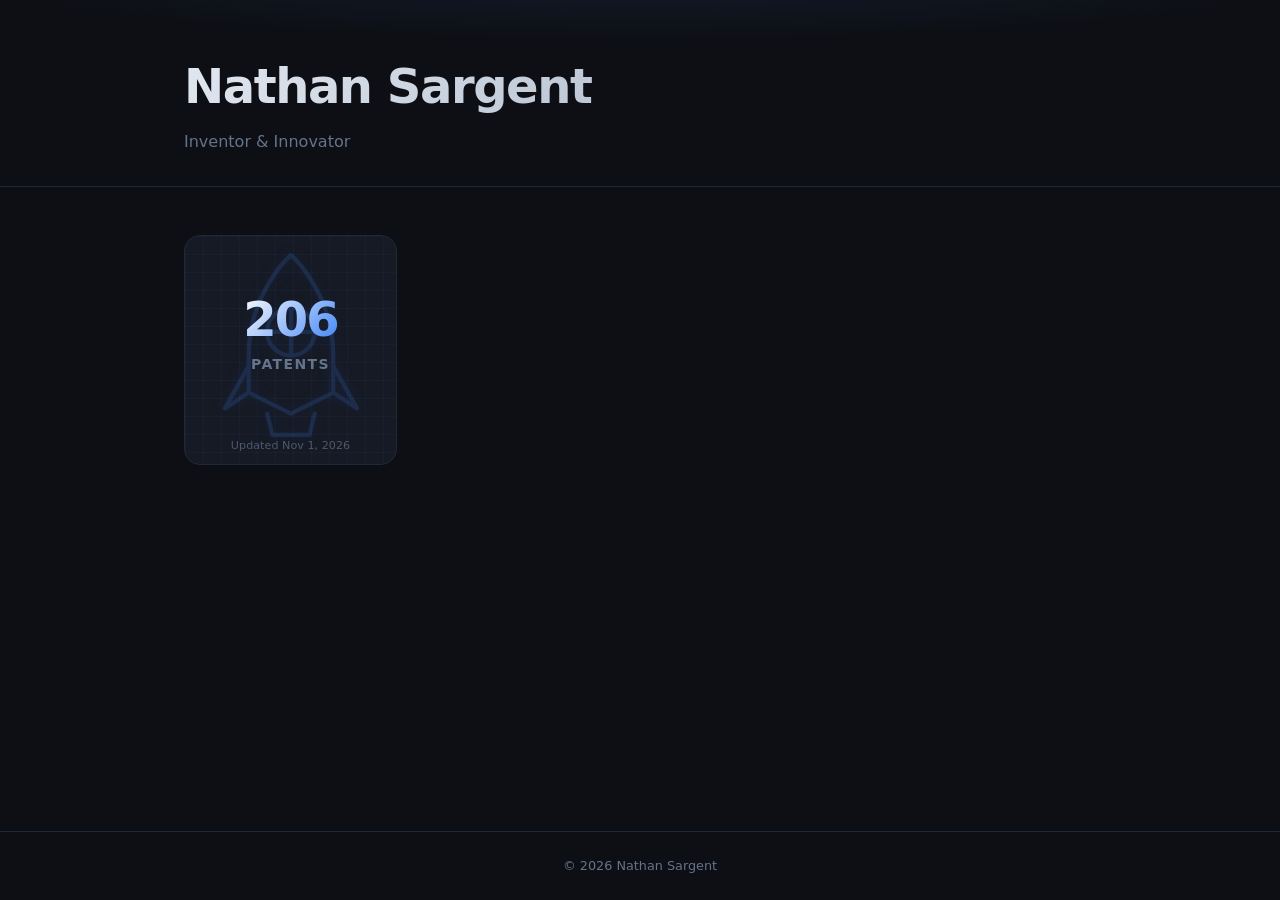
<file: index.html>
<!DOCTYPE html>
<html lang="en">
<head>
  <meta charset="UTF-8" />
  <meta name="viewport" content="width=device-width, initial-scale=1.0" />
  <title>My Site</title>
  <link rel="stylesheet" href="css/style.css" />
</head>
<body>

  <header class="site-header">
    <div class="container">
      <h1 class="site-title" id="siteName"></h1>
      <p class="site-subtitle">Inventor &amp; Innovator</p>
    </div>
  </header>

  <main class="container">

    <!-- Widget grid — add more widgets here later -->
    <section class="widget-grid">

      <a href="patents.html" class="widget patent-widget" id="patentWidget" aria-label="View my patents">
        <div class="widget-icon">
          <!-- Rocket sketches itself stroke-by-stroke on load, then engine pulses -->
          <svg class="widget-rocket" viewBox="0 0 56 82" fill="none" xmlns="http://www.w3.org/2000/svg" aria-hidden="true">
            <!-- Body -->
            <path class="rk rk-body"   d="M28 5 C28 5 44 19 44 43 L44 57 L28 65 L12 57 L12 43 C12 19 28 5 28 5 Z"/>
            <!-- Left fin -->
            <path class="rk rk-fin-l"  d="M12 47 L3 63 L12 57"/>
            <!-- Right fin -->
            <path class="rk rk-fin-r"  d="M44 47 L53 63 L44 57"/>
            <!-- Porthole ring -->
            <circle class="rk rk-port" cx="28" cy="34" r="9"/>
            <!-- Crosshair H -->
            <line  class="rk rk-ch"    x1="19" y1="34" x2="37" y2="34"/>
            <!-- Crosshair V -->
            <line  class="rk rk-cv"    x1="28" y1="25" x2="28" y2="43"/>
            <!-- Nozzle -->
            <path class="rk rk-nozzle" d="M19 65 L21 73 L35 73 L37 65"/>
            <!-- Engine glow (filled, pulsing) -->
            <ellipse class="rk-glow"   cx="28" cy="74" rx="6" ry="3.5"/>
          </svg>
        </div>
        <div class="widget-count" id="patentCount">—</div>
        <div class="widget-label">Patents</div>
        <div class="widget-sub" id="patentLastUpdated"></div>
        <div class="widget-cta">View all &rarr;</div>
      </a>

      <!-- Future widgets go here -->

    </section>

  </main>

  <footer class="site-footer">
    <div class="container">
      <p>&copy; <span id="footerYear"></span> <span id="footerName"></span></p>
    </div>
  </footer>

  <script src="js/main.js"></script>
</body>
</html>
</file>
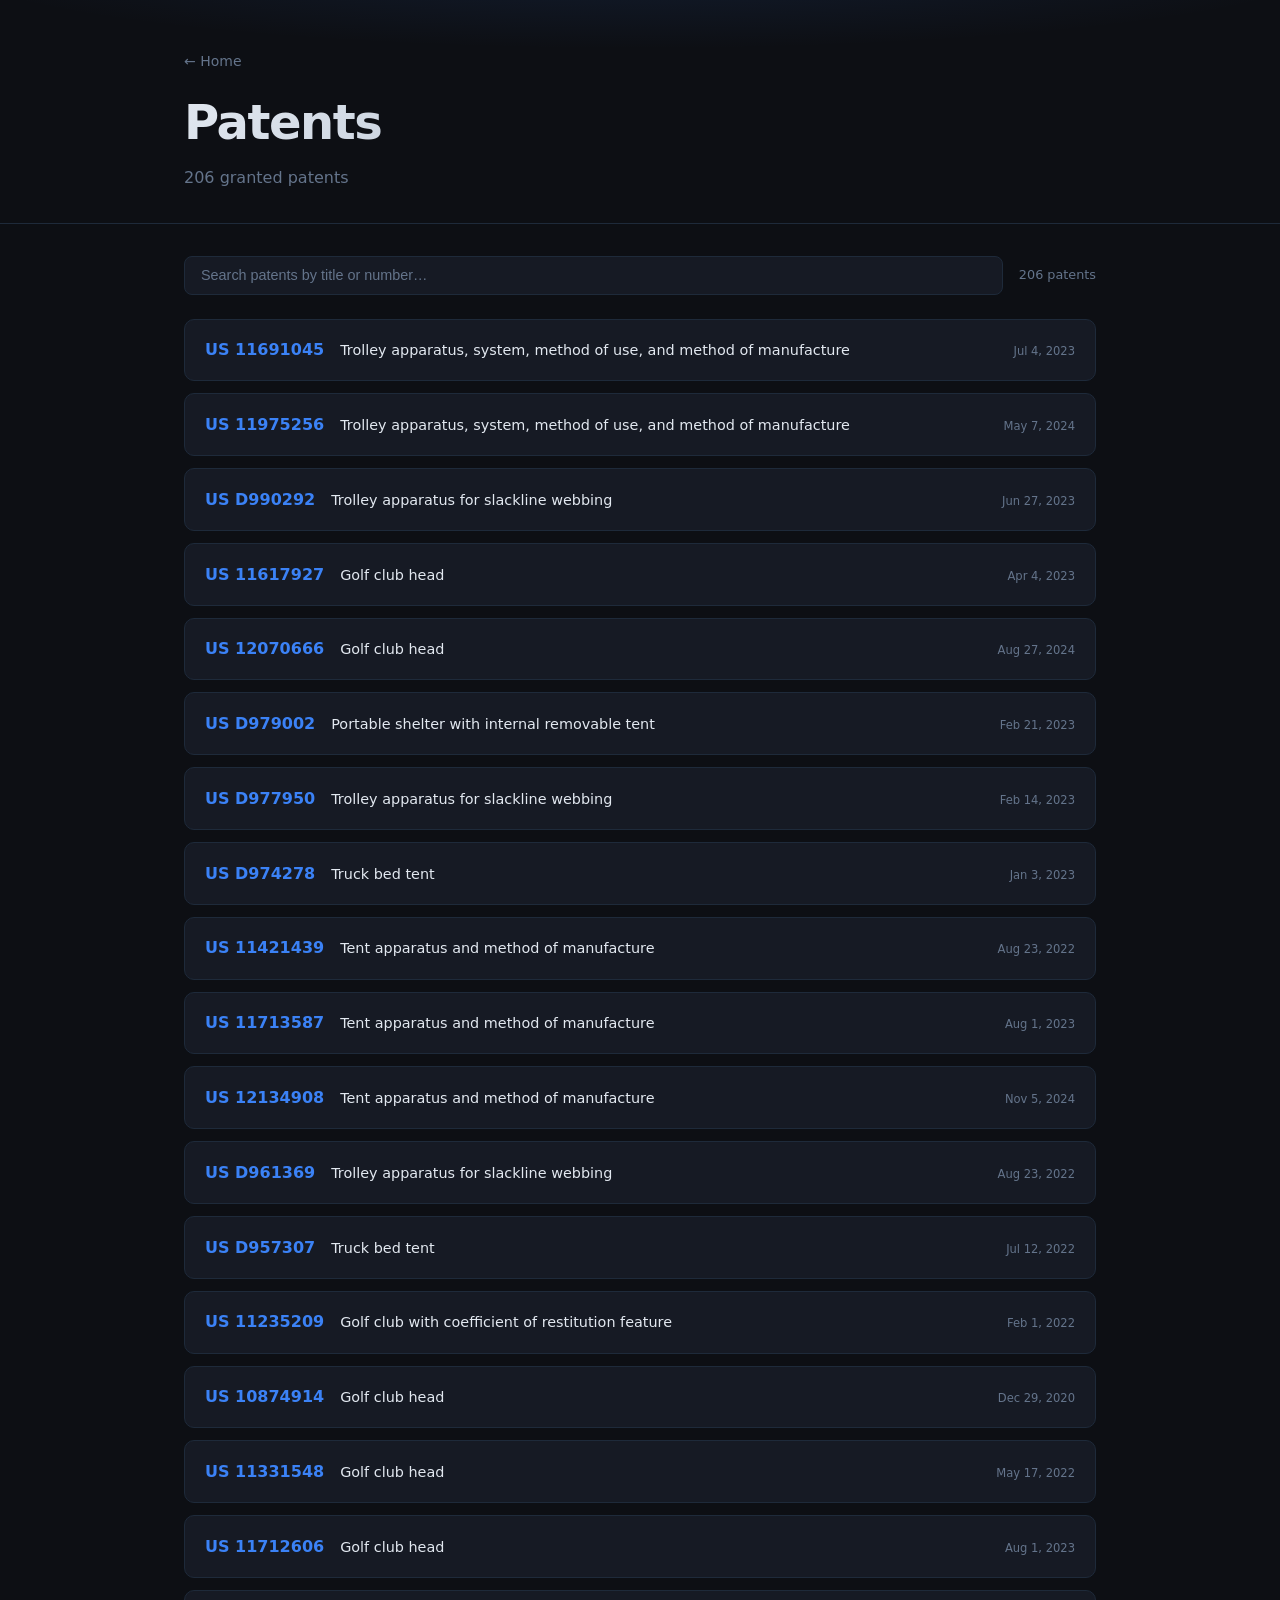
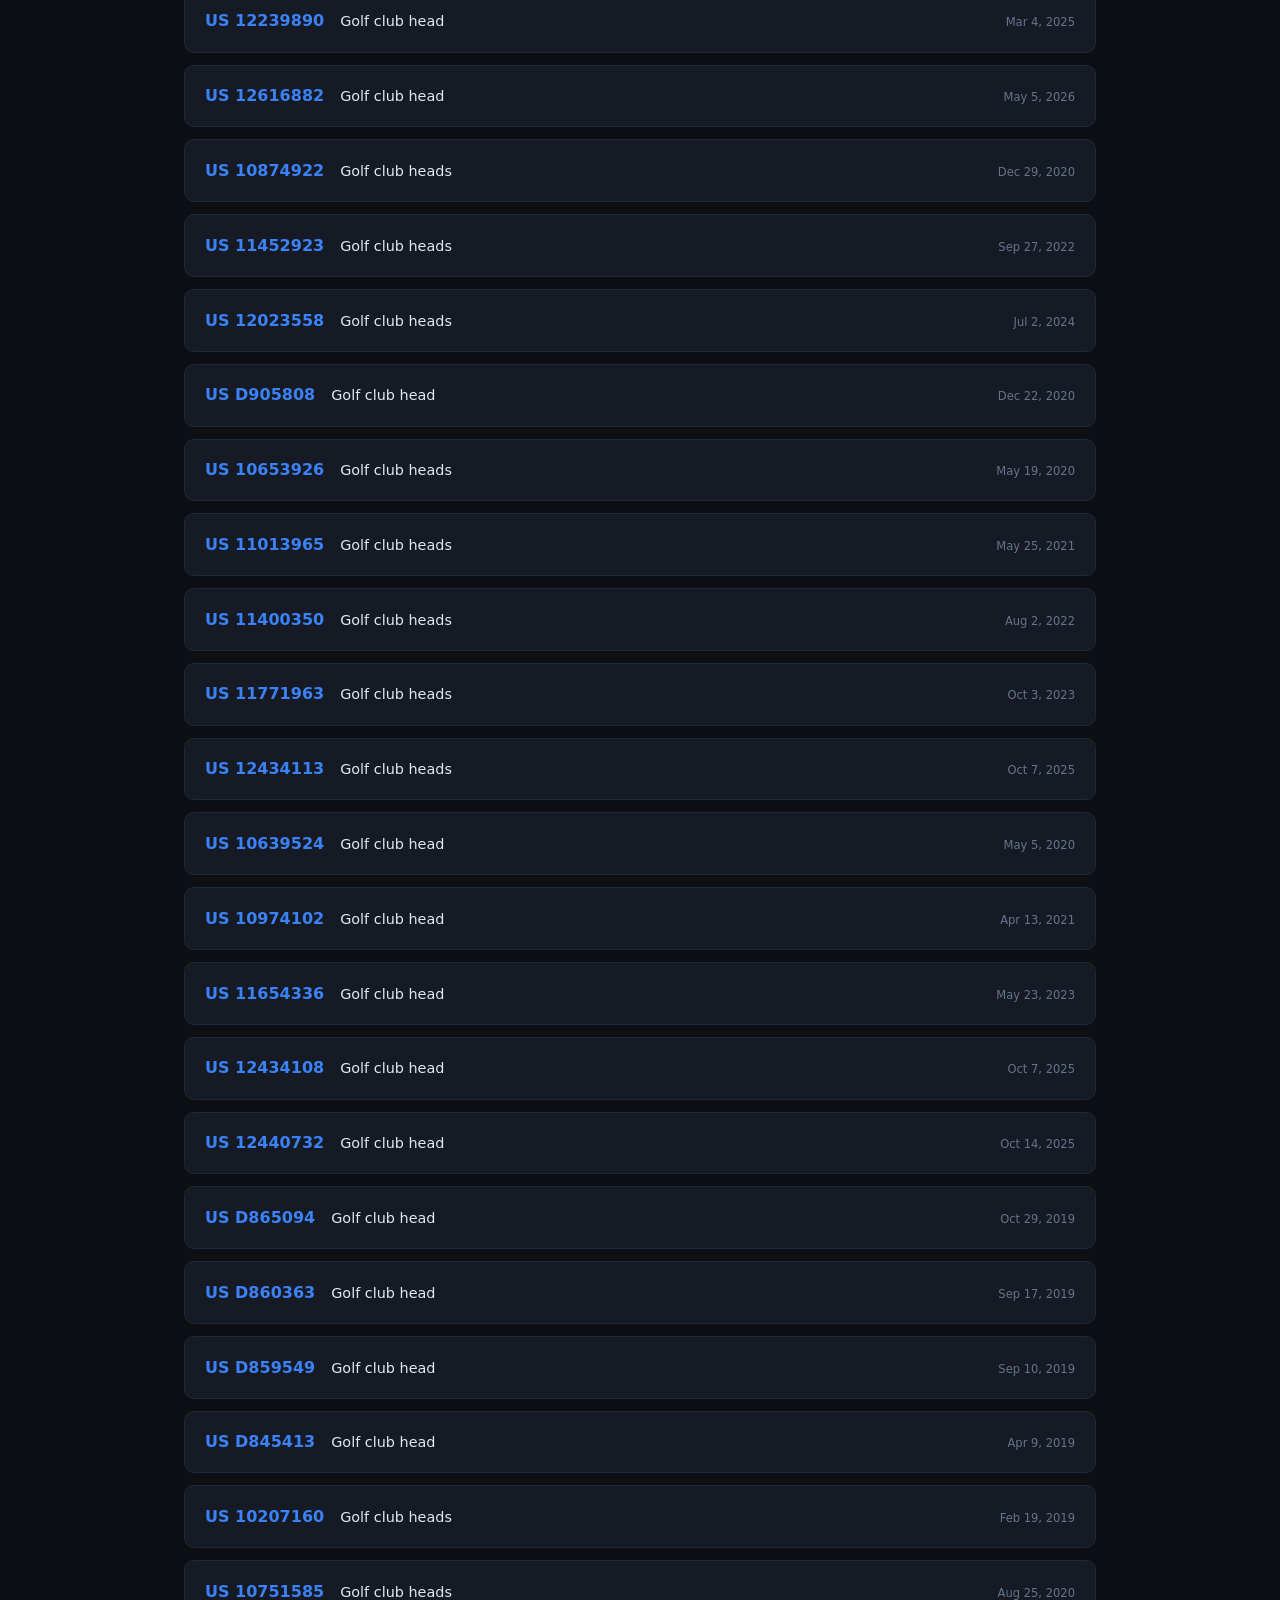
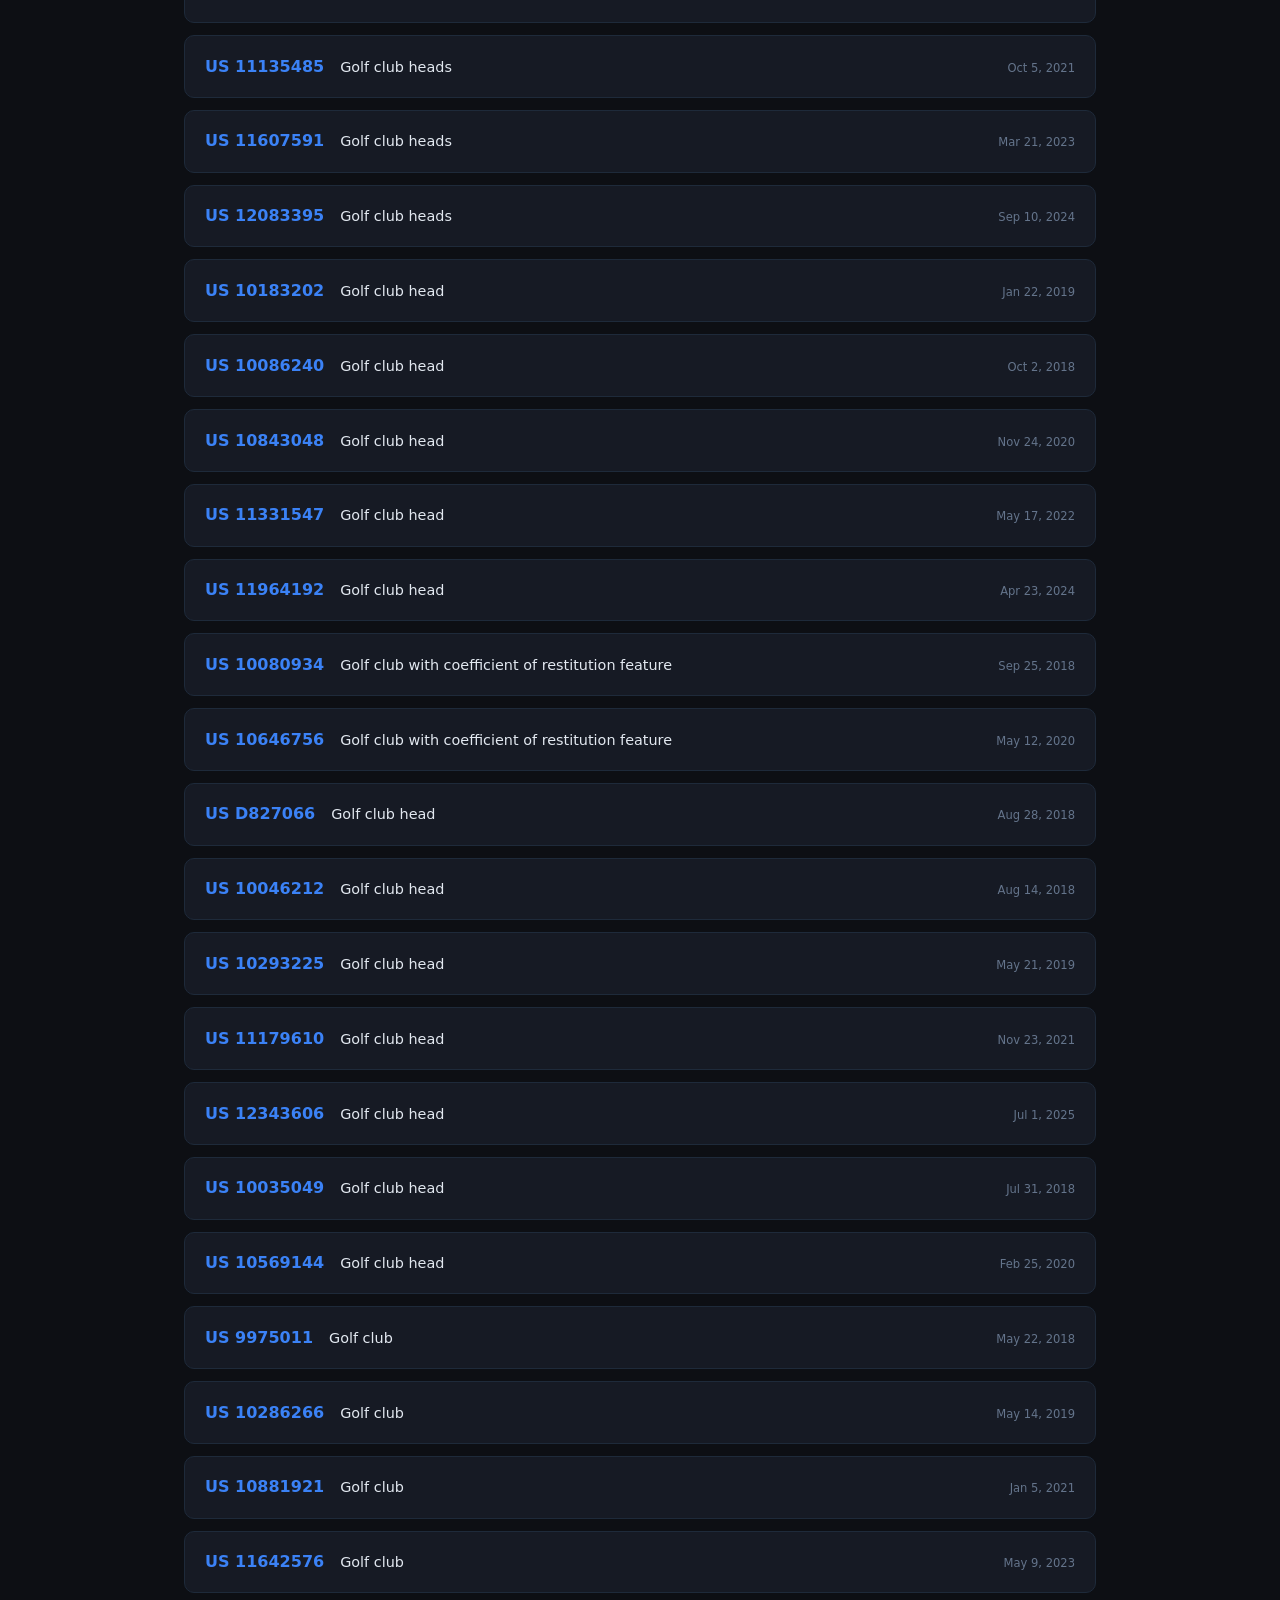
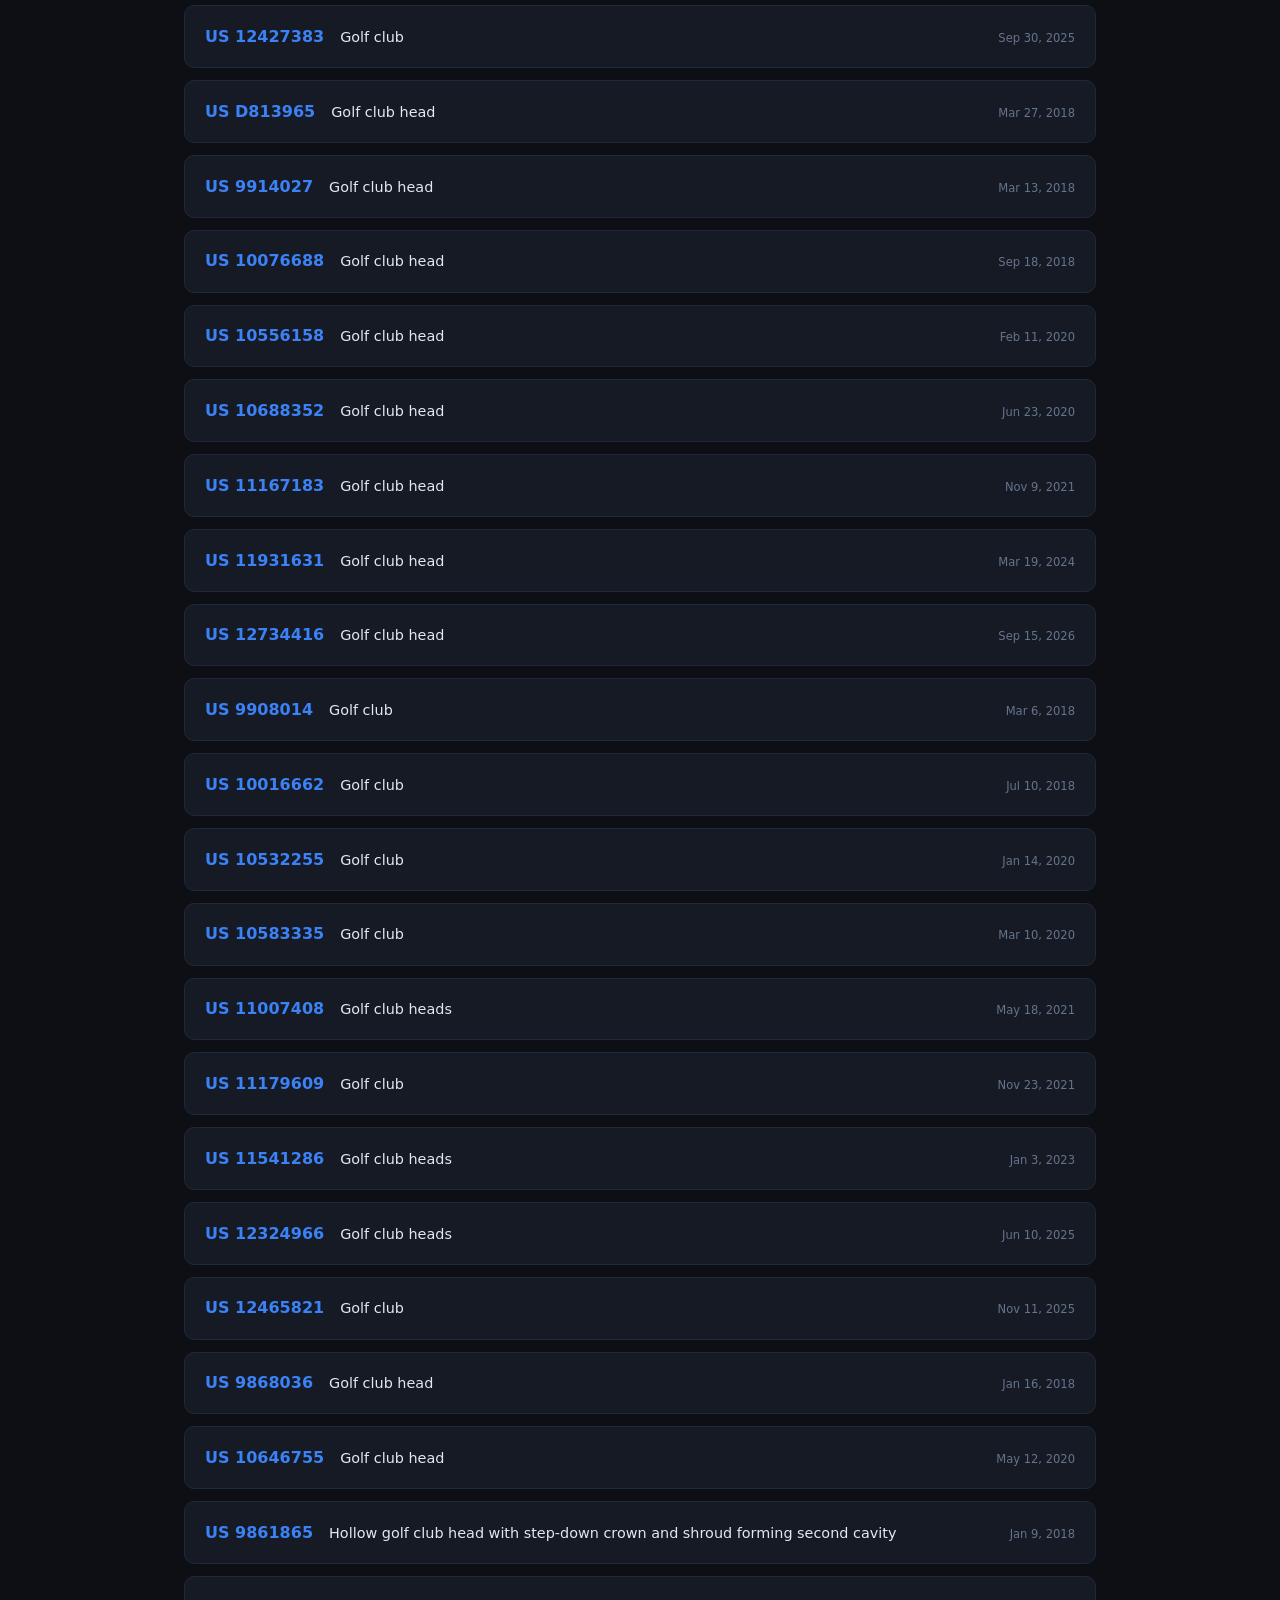
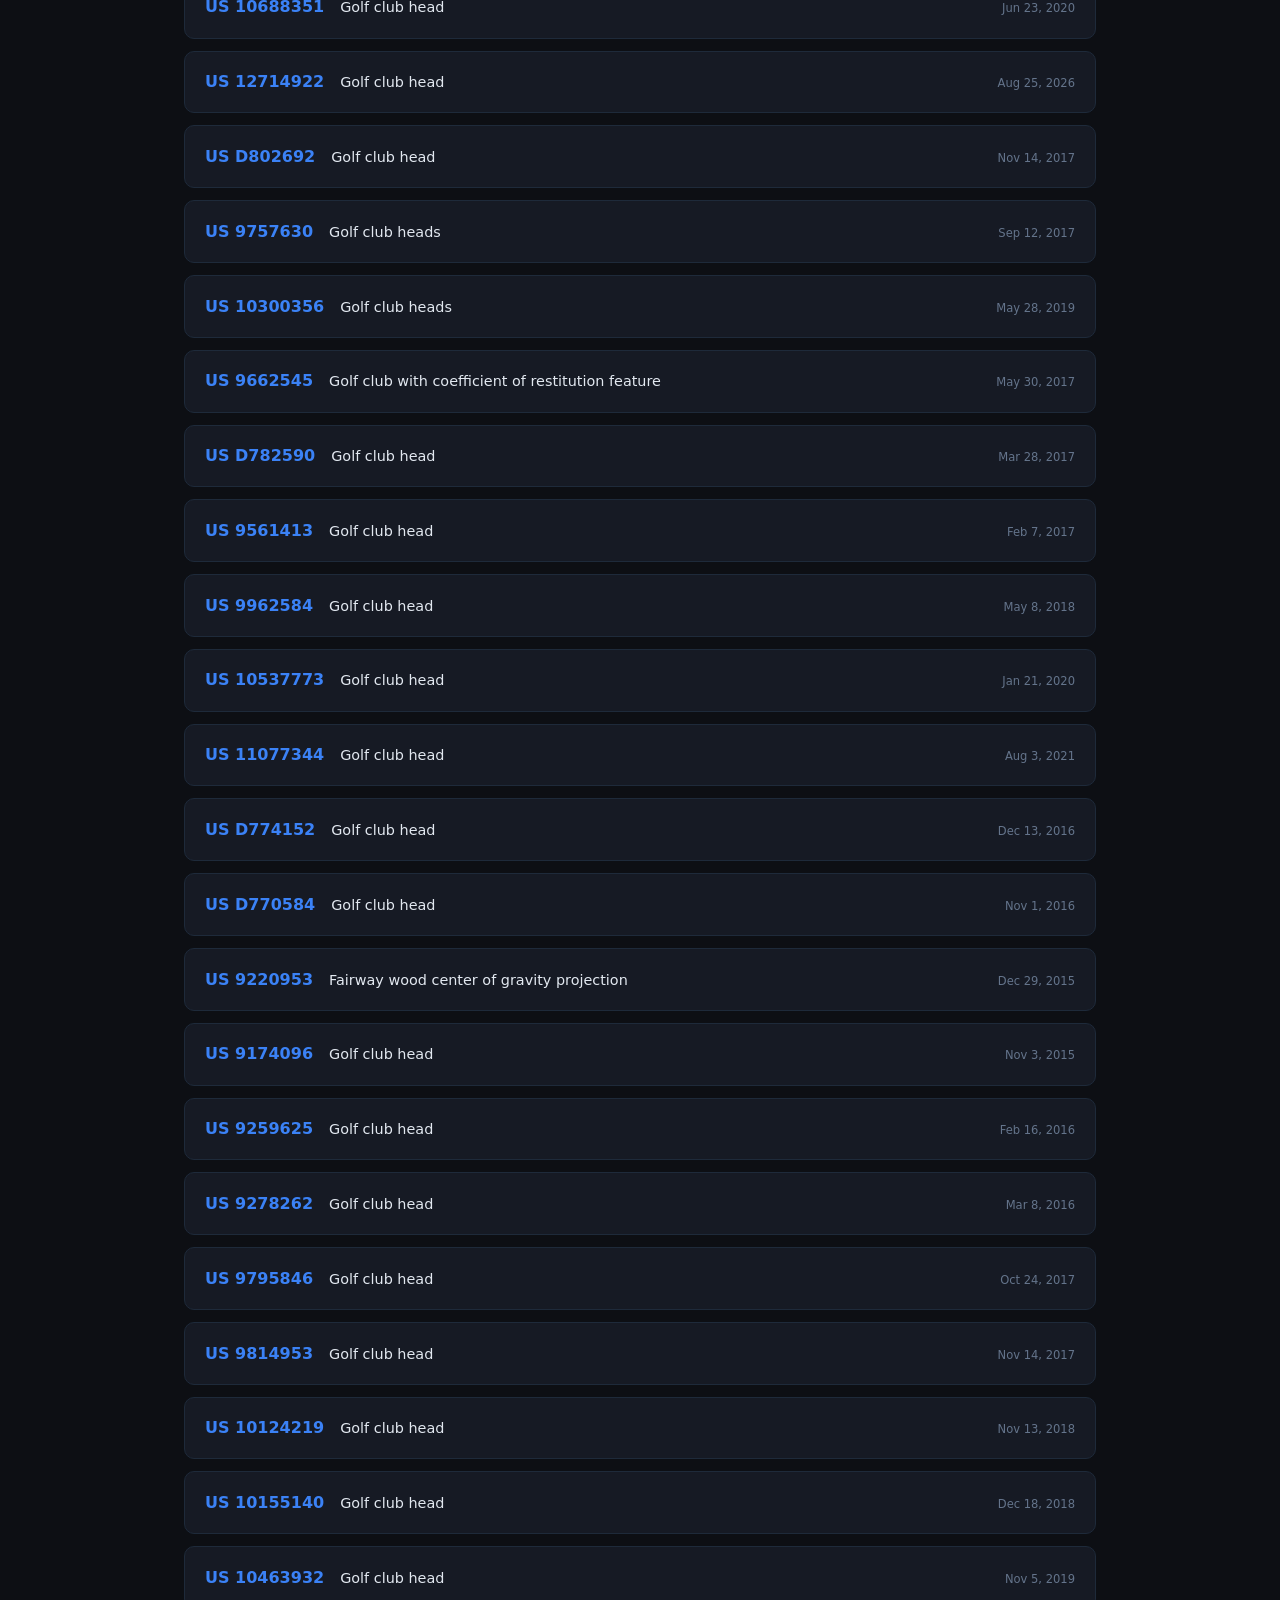
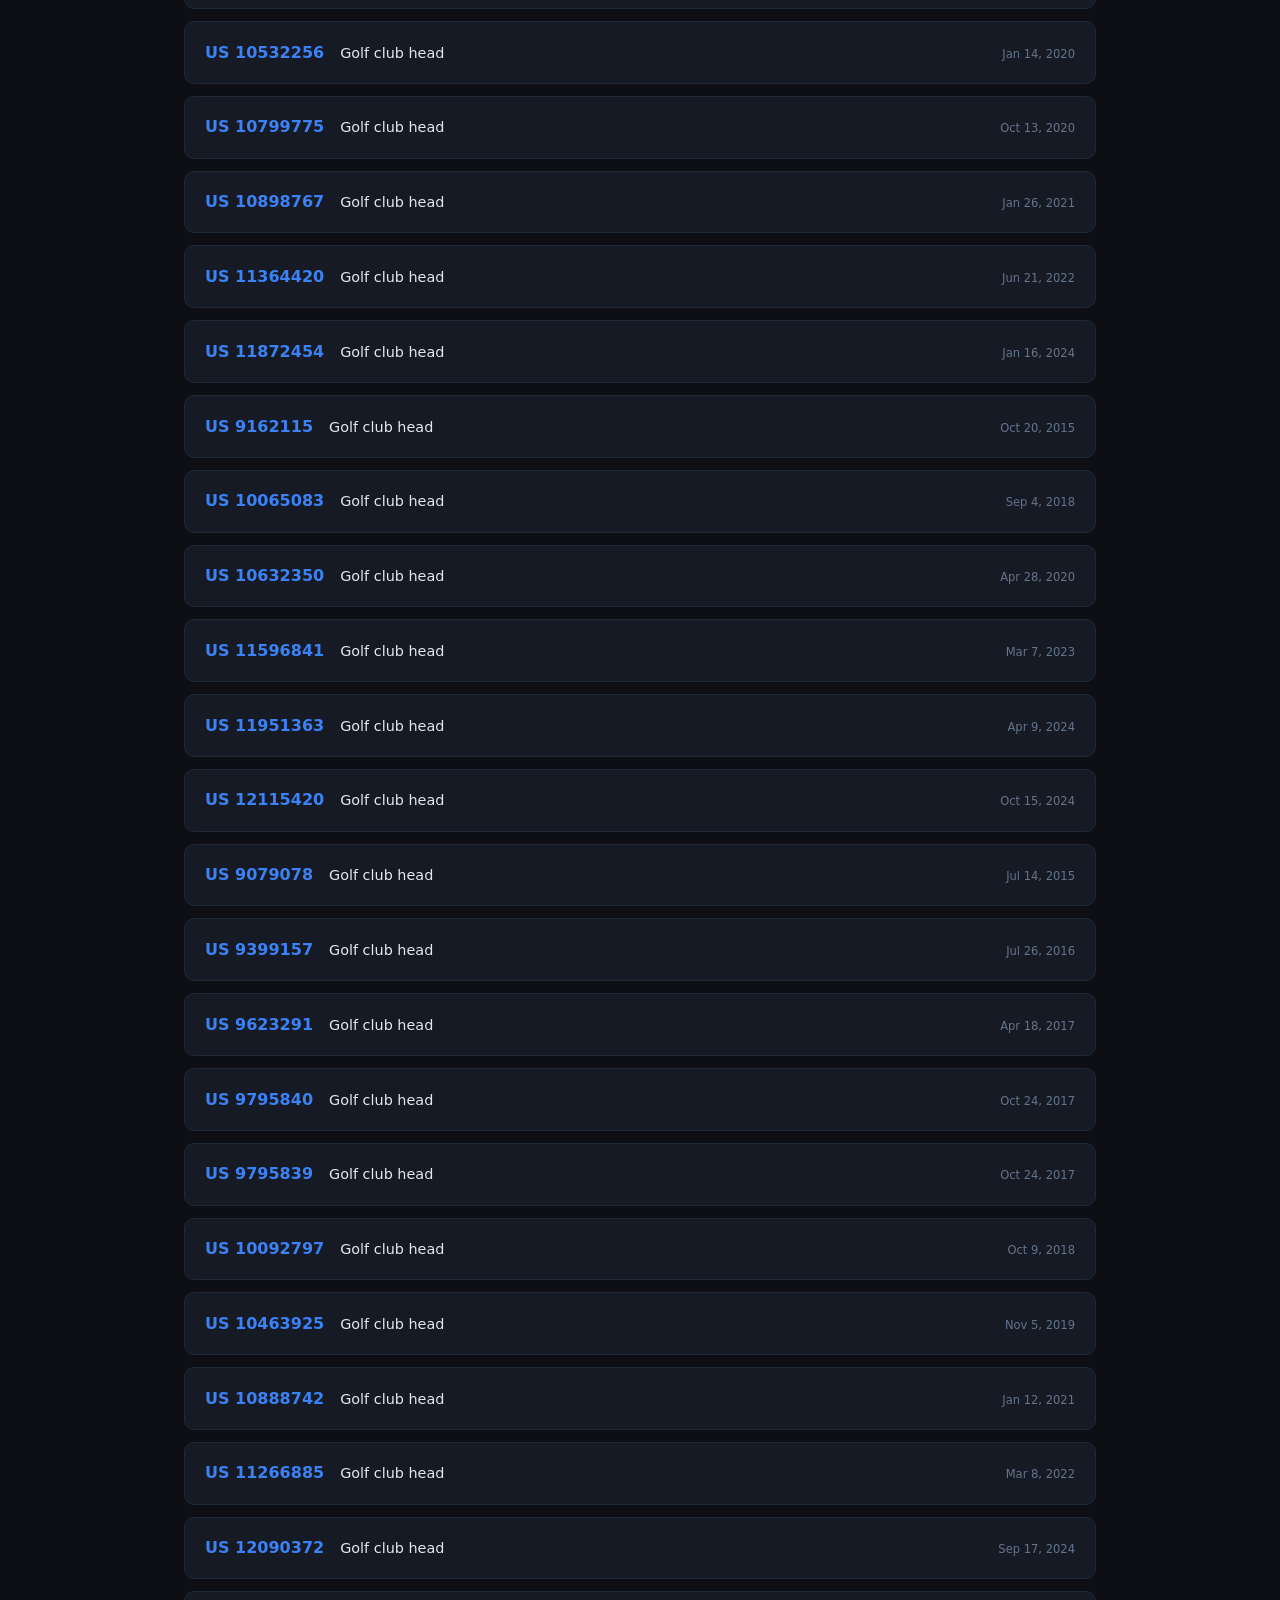
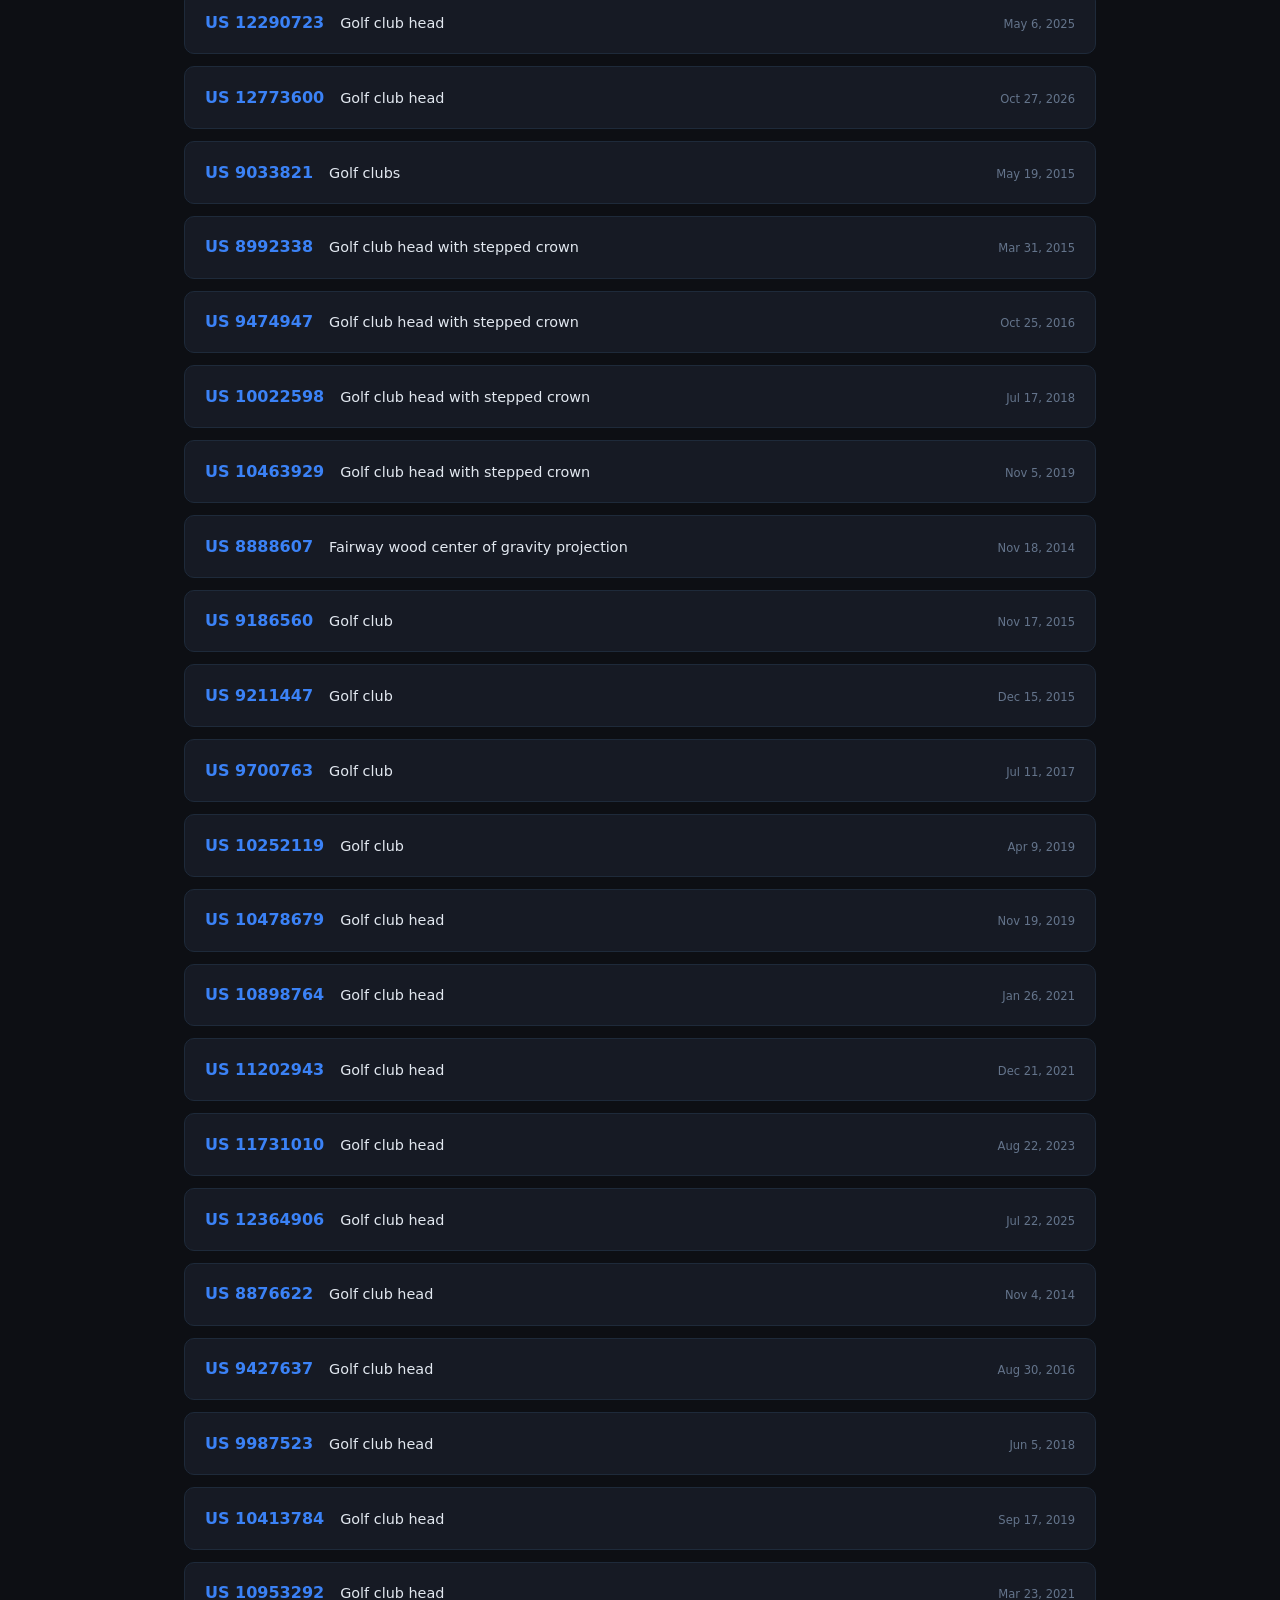
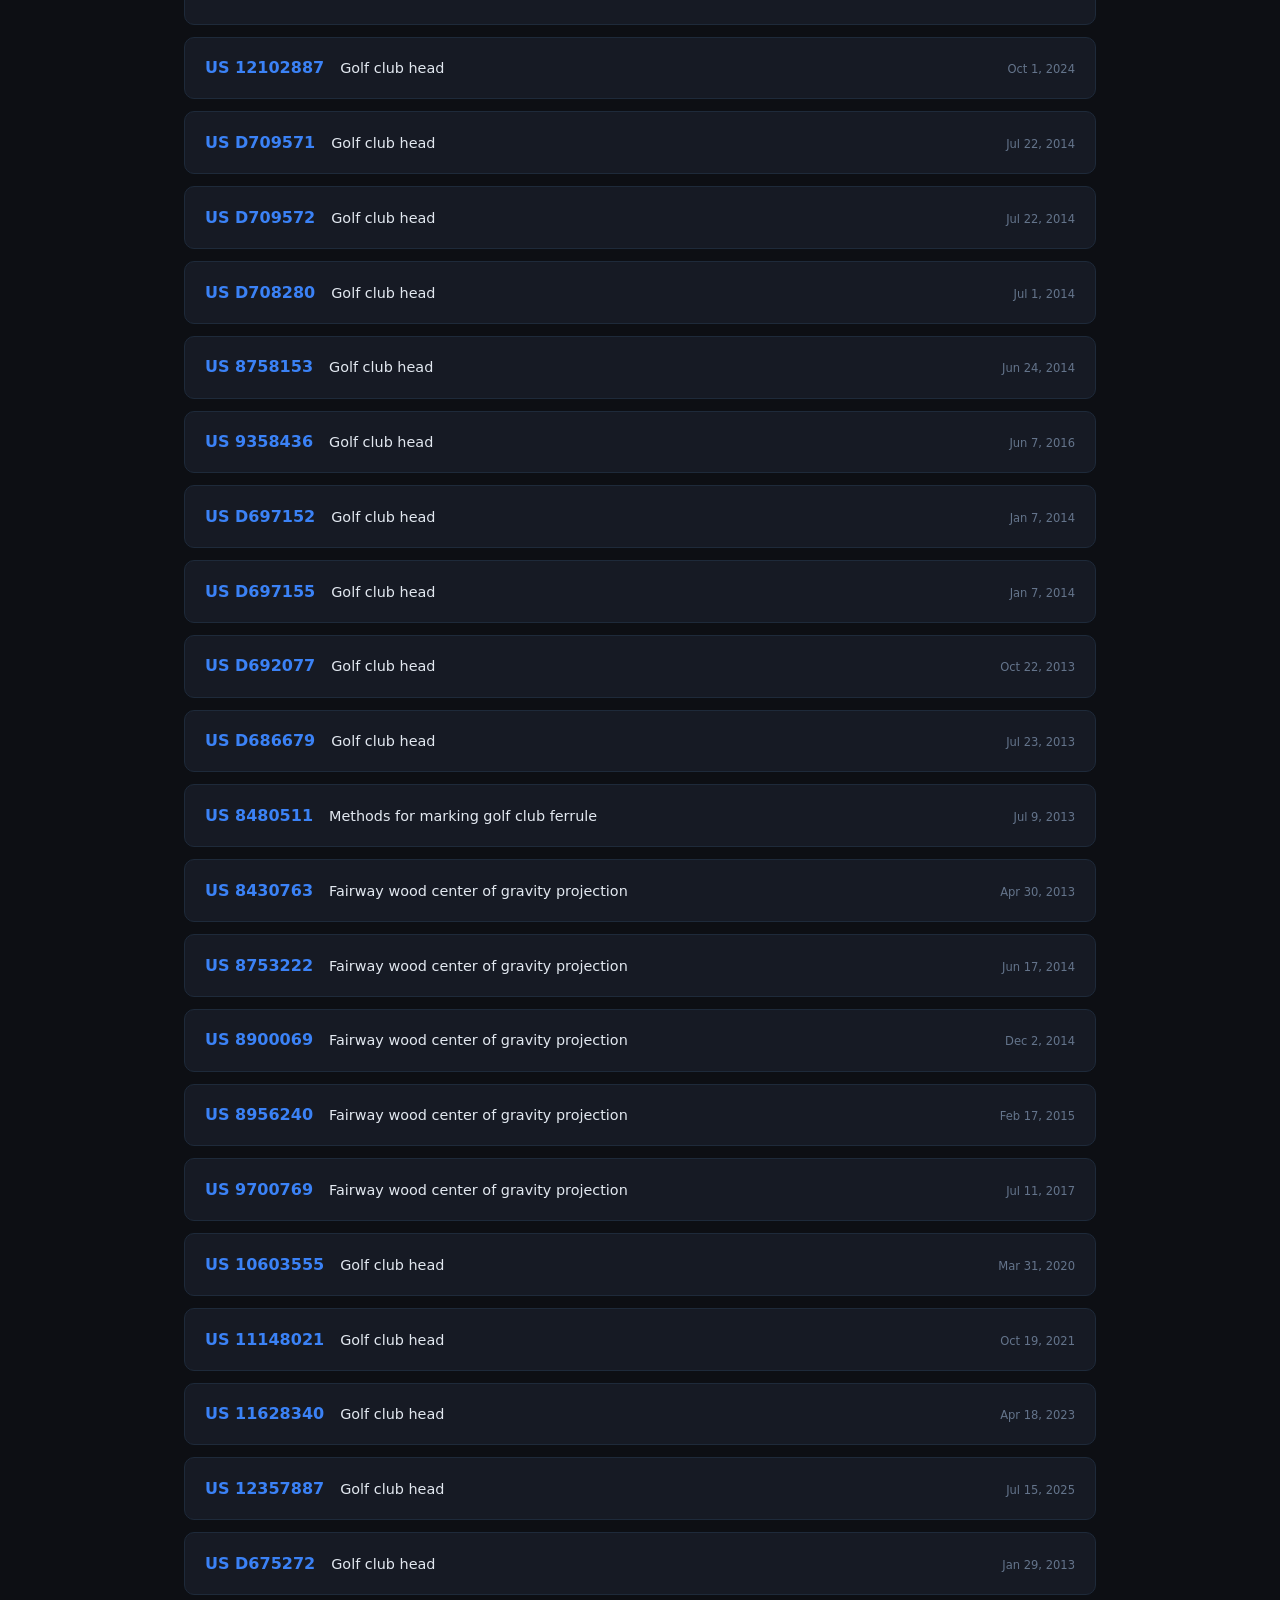
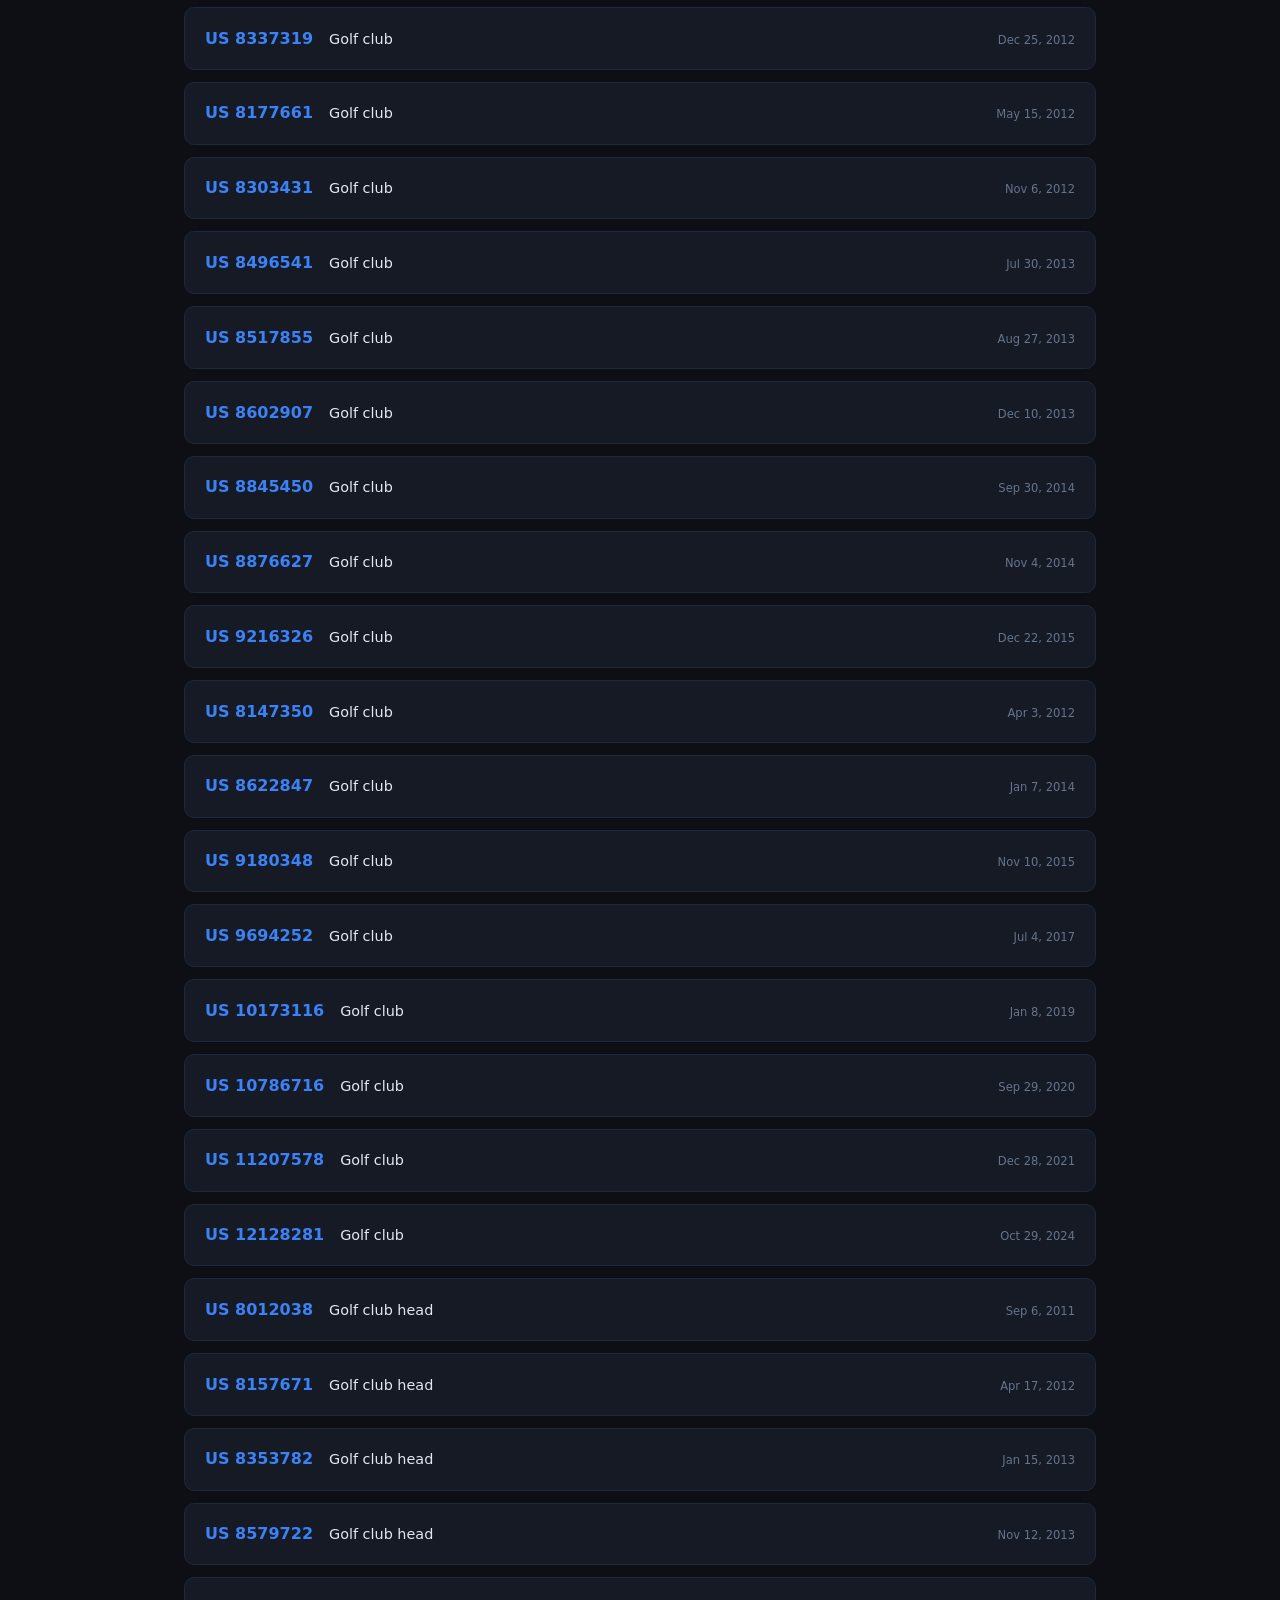
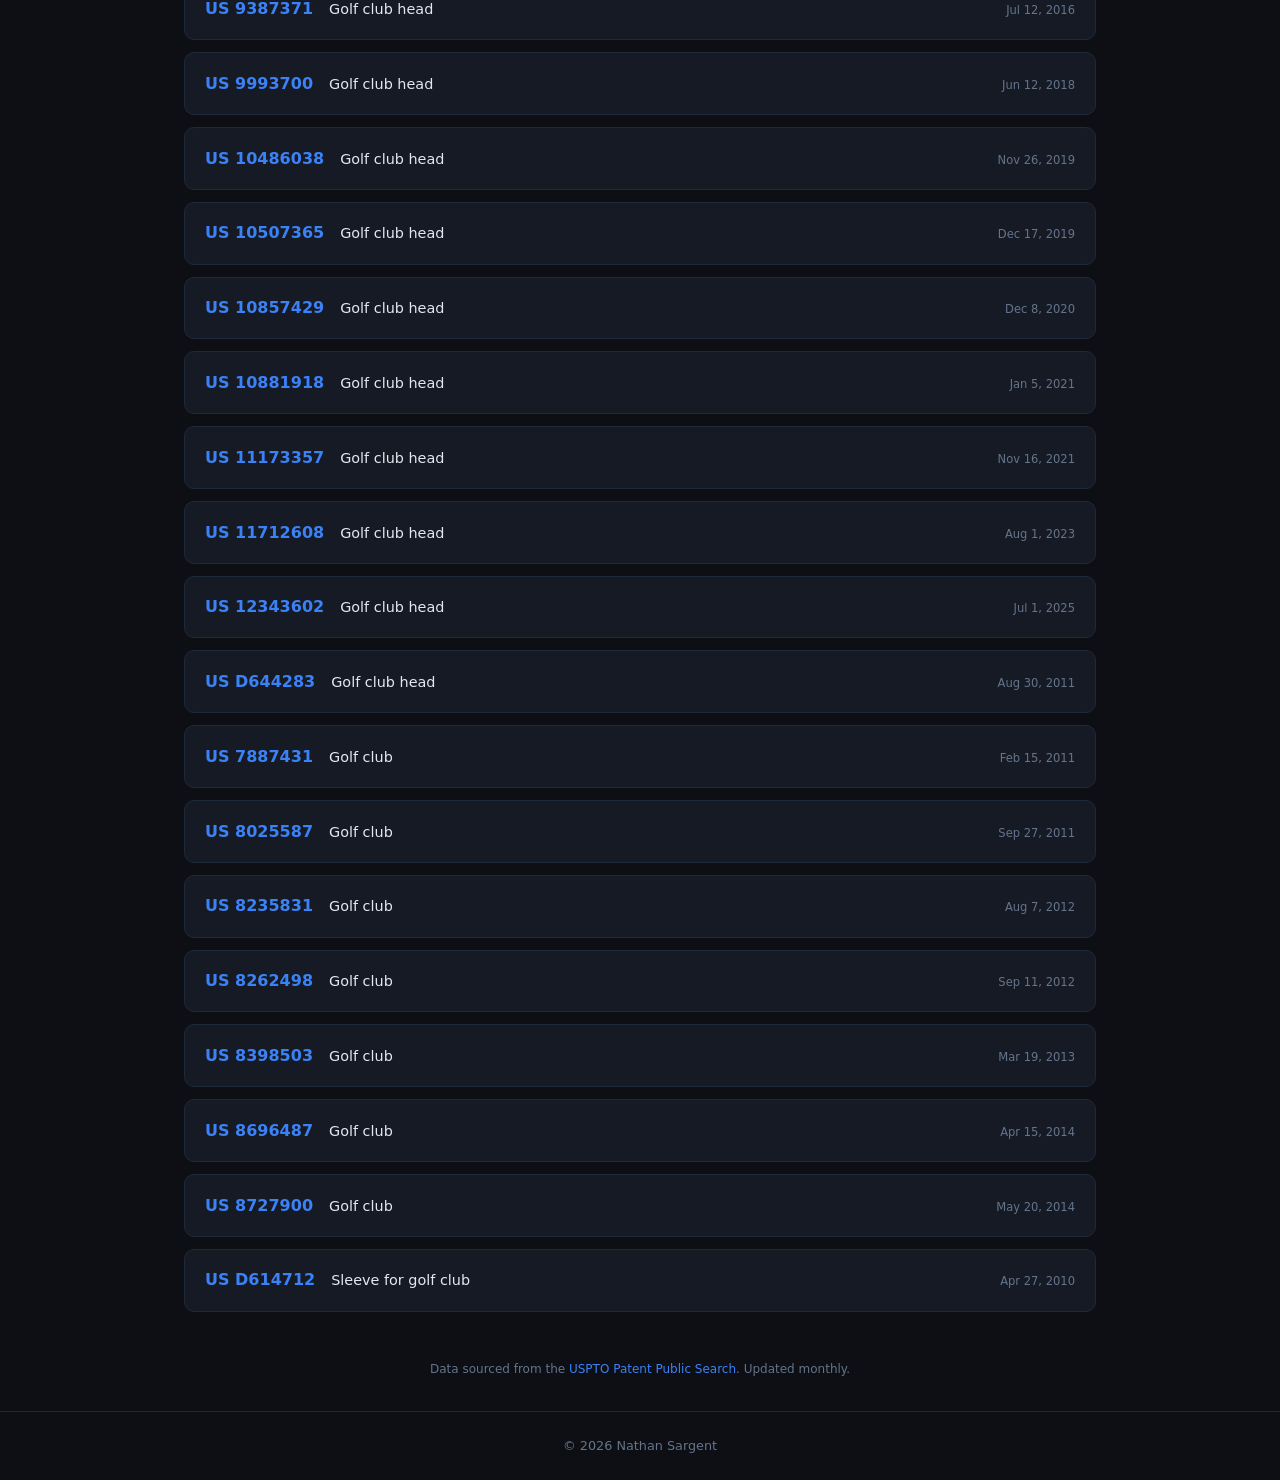
<file: patents.html>
<!DOCTYPE html>
<html lang="en">
<head>
  <meta charset="UTF-8" />
  <meta name="viewport" content="width=device-width, initial-scale=1.0" />
  <title>Patents</title>
  <link rel="stylesheet" href="css/style.css" />
</head>
<body>

  <header class="site-header">
    <div class="container">
      <a href="index.html" class="back-link">&larr; Home</a>
      <h1 class="site-title">Patents</h1>
      <p class="site-subtitle" id="patentPageSubtitle">Loading…</p>
    </div>
  </header>

  <main class="container">

    <div class="patent-controls">
      <input
        type="search"
        id="patentSearch"
        class="patent-search-input"
        placeholder="Search patents by title or number…"
        aria-label="Search patents"
      />
      <span class="patent-count-badge" id="visibleCount"></span>
    </div>

    <ul class="patent-list" id="patentList" aria-live="polite">
      <li class="patent-placeholder">Loading patents…</li>
    </ul>

    <p class="no-results hidden" id="noResults">No patents match your search.</p>

    <p class="patent-source">
      Data sourced from the
      <a href="https://ppubs.uspto.gov" target="_blank" rel="noopener">USPTO Patent Public Search</a>.
      Updated monthly.
    </p>

  </main>

  <footer class="site-footer">
    <div class="container">
      <p>&copy; <span id="footerYear"></span> <span id="footerName"></span></p>
    </div>
  </footer>

  <script src="js/main.js"></script>
</body>
</html>
</file>
<file: css/style.css>
/* ============================================================
   Base & Reset
   ============================================================ */
*, *::before, *::after { box-sizing: border-box; margin: 0; padding: 0; }

:root {
  --bg:         #0d0f14;
  --bg-card:    #161a24;
  --bg-card-hover: #1e2333;
  --accent:     #3b82f6;
  --accent-glow:#3b82f680;
  --accent-dim: #1d4ed8;
  --text:       #e2e8f0;
  --text-muted: #64748b;
  --border:     #1e2a3a;
  --radius:     16px;
  --transition: 0.25s ease;
}

html { scroll-behavior: smooth; }

body {
  background: var(--bg);
  color: var(--text);
  font-family: 'Segoe UI', system-ui, -apple-system, sans-serif;
  font-size: 16px;
  line-height: 1.6;
  min-height: 100vh;
  display: flex;
  flex-direction: column;
}

a { color: var(--accent); text-decoration: none; }
a:hover { text-decoration: underline; }

.container {
  width: 100%;
  max-width: 960px;
  margin: 0 auto;
  padding: 0 1.5rem;
}

.hidden { display: none !important; }

/* ============================================================
   Header
   ============================================================ */
.site-header {
  padding: 3rem 0 2rem;
  border-bottom: 1px solid var(--border);
  position: relative;
  overflow: hidden;
}

.site-header::before {
  content: '';
  position: absolute;
  inset: 0;
  background: radial-gradient(ellipse 80% 60% at 50% -20%, #3b82f620 0%, transparent 70%);
  pointer-events: none;
}

.site-title {
  font-size: clamp(1.8rem, 5vw, 3rem);
  font-weight: 700;
  letter-spacing: -0.03em;
  background: linear-gradient(135deg, #e2e8f0 0%, #94a3b8 100%);
  -webkit-background-clip: text;
  -webkit-text-fill-color: transparent;
  background-clip: text;
  animation: fadeDown 0.6s ease both;
}

.site-subtitle {
  color: var(--text-muted);
  font-size: 1rem;
  margin-top: 0.25rem;
  animation: fadeDown 0.6s 0.1s ease both;
}

.back-link {
  display: inline-block;
  font-size: 0.875rem;
  color: var(--text-muted);
  margin-bottom: 0.75rem;
  transition: color var(--transition);
  animation: fadeDown 0.5s ease both;
}
.back-link:hover { color: var(--accent); text-decoration: none; }

/* ============================================================
   Widget Grid
   ============================================================ */
.widget-grid {
  display: grid;
  grid-template-columns: repeat(auto-fill, minmax(200px, 1fr));
  gap: 1.25rem;
  padding: 3rem 0 2rem;
}

/* ============================================================
   Patent Widget
   ============================================================ */
.widget {
  display: flex;
  flex-direction: column;
  align-items: center;
  justify-content: center;
  gap: 0.4rem;
  padding: 2rem 1.5rem;
  min-height: 230px;
  background: var(--bg-card);
  border: 1px solid var(--border);
  border-radius: var(--radius);
  cursor: pointer;
  text-align: center;
  transition:
    transform var(--transition),
    background var(--transition),
    border-color var(--transition),
    box-shadow var(--transition);
  animation: fadeUp 0.6s 0.2s ease both;
  position: relative;
  overflow: hidden;
  text-decoration: none;
  color: inherit;
}

/* Blueprint grid background */
.widget::before {
  content: '';
  position: absolute;
  inset: 0;
  background-image:
    linear-gradient(rgba(59,130,246,0.06) 1px, transparent 1px),
    linear-gradient(90deg, rgba(59,130,246,0.06) 1px, transparent 1px);
  background-size: 18px 18px;
  border-radius: var(--radius);
  pointer-events: none;
  transition: opacity var(--transition);
}

/* Hover glow overlay */
.widget::after {
  content: '';
  position: absolute;
  inset: 0;
  background: radial-gradient(circle at 50% 0%, var(--accent-glow) 0%, transparent 60%);
  opacity: 0;
  transition: opacity var(--transition);
  pointer-events: none;
}

.widget:hover {
  transform: translateY(-4px);
  background: var(--bg-card-hover);
  border-color: var(--accent);
  box-shadow: 0 8px 32px -8px var(--accent-glow), 0 0 0 1px var(--accent);
  text-decoration: none;
}

.widget:hover::before { opacity: 2; }
.widget:hover::after  { opacity: 1; }

.widget:active { transform: translateY(-1px); }

/* Rocket fills the card as a background layer */
.widget-icon {
  position: absolute;
  inset: 0;
  display: flex;
  align-items: center;
  justify-content: center;
  pointer-events: none;
  transition: transform var(--transition);
  z-index: 0;
}
.widget:hover .widget-icon { transform: translateY(-5px); }

/* ── Rocket SVG ──────────────────────────────────────────── */
.widget-rocket {
  width: auto;
  height: 95%;
  opacity: 0.18;
  overflow: visible;
  filter: drop-shadow(0 0 8px rgba(59,130,246,0.5));
  transition: filter var(--transition), opacity var(--transition);
}
.widget:hover .widget-rocket {
  opacity: 0.3;
  filter: drop-shadow(0 0 18px rgba(59,130,246,0.9));
}

/* Text content floats above the rocket */
.widget-count,
.widget-label,
.widget-cta {
  position: relative;
  z-index: 1;
}

/* "Updated on…" sits quietly at the bottom of the card */
.widget-sub {
  position: absolute;
  bottom: 0.6rem;
  left: 0;
  right: 0;
  text-align: center;
  z-index: 1;
}

/* Shared stroke style for all rocket paths */
.rk {
  fill: none;
  stroke: var(--accent);
  stroke-width: 1.6;
  stroke-linecap: round;
  stroke-linejoin: round;
  animation: rocketDraw 1.5s ease forwards;
  stroke-dashoffset: 400;
  stroke-dasharray: 400;
}

/* Per-element tuning — dasharray ≈ path length */
.rk-body   { stroke-dasharray: 220; stroke-dashoffset: 220; animation-delay: 0.1s; }
.rk-fin-l  { stroke-dasharray: 52;  stroke-dashoffset: 52;  animation-delay: 0.6s; }
.rk-fin-r  { stroke-dasharray: 52;  stroke-dashoffset: 52;  animation-delay: 0.75s; }
.rk-port   { stroke-dasharray: 57;  stroke-dashoffset: 57;  animation-delay: 1.0s; }
.rk-ch     { stroke-dasharray: 18;  stroke-dashoffset: 18;  animation-delay: 1.25s; }
.rk-cv     { stroke-dasharray: 18;  stroke-dashoffset: 18;  animation-delay: 1.4s; }
.rk-nozzle { stroke-dasharray: 46;  stroke-dashoffset: 46;  animation-delay: 1.55s; }

.rk-glow {
  fill: var(--accent);
  opacity: 0;
  transform-origin: 50% 73px;
  animation: enginePulse 1.8s ease-in-out 1.85s infinite;
}

@keyframes rocketDraw {
  to { stroke-dashoffset: 0; }
}

@keyframes enginePulse {
  0%, 100% { opacity: 0.15; transform: scaleX(0.7) scaleY(0.6); filter: blur(1px); }
  50%       { opacity: 0.85; transform: scaleX(1.3) scaleY(1.1); filter: blur(3px); }
}

.widget-count {
  font-size: 3rem;
  font-weight: 800;
  letter-spacing: -0.04em;
  line-height: 1;
  background: linear-gradient(135deg, #fff 0%, var(--accent) 100%);
  -webkit-background-clip: text;
  -webkit-text-fill-color: transparent;
  background-clip: text;
  min-height: 3.5rem;
  display: flex;
  align-items: center;
}

.widget-label {
  font-size: 0.875rem;
  font-weight: 600;
  color: var(--text-muted);
  text-transform: uppercase;
  letter-spacing: 0.1em;
}

.widget-sub {
  font-size: 0.7rem;
  color: var(--text-muted);
  opacity: 0.7;
}

.widget-cta {
  font-size: 0.8rem;
  color: var(--accent);
  margin-top: 0.5rem;
  opacity: 0;
  transform: translateY(4px);
  transition: opacity var(--transition), transform var(--transition);
}
.widget:hover .widget-cta { opacity: 1; transform: translateY(0); }

/* ============================================================
   Patents Page — Controls
   ============================================================ */
.patent-controls {
  display: flex;
  align-items: center;
  gap: 1rem;
  margin: 2rem 0 1.5rem;
  flex-wrap: wrap;
}

.patent-search-input {
  flex: 1;
  min-width: 200px;
  padding: 0.65rem 1rem;
  background: var(--bg-card);
  border: 1px solid var(--border);
  border-radius: 8px;
  color: var(--text);
  font-size: 0.9rem;
  outline: none;
  transition: border-color var(--transition), box-shadow var(--transition);
}
.patent-search-input::placeholder { color: var(--text-muted); }
.patent-search-input:focus {
  border-color: var(--accent);
  box-shadow: 0 0 0 3px var(--accent-glow);
}

.patent-count-badge {
  font-size: 0.8rem;
  color: var(--text-muted);
  white-space: nowrap;
}

/* ============================================================
   Patents Page — List
   ============================================================ */
.patent-list {
  list-style: none;
  display: flex;
  flex-direction: column;
  gap: 0.75rem;
  padding-bottom: 3rem;
}

.patent-item {
  display: grid;
  grid-template-columns: auto 1fr auto;
  align-items: baseline;
  gap: 1rem;
  padding: 1.1rem 1.25rem;
  background: var(--bg-card);
  border: 1px solid var(--border);
  border-radius: 10px;
  cursor: pointer;
  transition:
    transform var(--transition),
    border-color var(--transition),
    background var(--transition);
  animation: fadeUp 0.4s ease both;
}

.patent-item:hover {
  transform: translateX(4px);
  border-color: var(--accent);
  background: var(--bg-card-hover);
}

.patent-item:focus-visible {
  outline: 2px solid var(--accent);
  outline-offset: 2px;
}

.patent-number {
  font-size: 1rem;
  font-weight: 700;
  color: var(--accent);
  white-space: nowrap;
}

.patent-title {
  font-size: 0.9rem;
  color: var(--text);
  line-height: 1.4;
}

/* Right column — all dates share the same column width so they align */
.patent-date {
  font-size: 0.72rem;
  color: var(--text-muted);
  white-space: nowrap;
}

.patent-placeholder {
  padding: 2rem;
  text-align: center;
  color: var(--text-muted);
  font-style: italic;
}

.no-results {
  text-align: center;
  color: var(--text-muted);
  padding: 3rem 0;
}

.patent-source {
  font-size: 0.75rem;
  color: var(--text-muted);
  text-align: center;
  padding-bottom: 2rem;
}

/* ============================================================
   Footer
   ============================================================ */
.site-footer {
  margin-top: auto;
  padding: 1.5rem 0;
  border-top: 1px solid var(--border);
  text-align: center;
  font-size: 0.8rem;
  color: var(--text-muted);
}

/* ============================================================
   Animations
   ============================================================ */
@keyframes fadeUp {
  from { opacity: 0; transform: translateY(20px); }
  to   { opacity: 1; transform: translateY(0); }
}

@keyframes fadeDown {
  from { opacity: 0; transform: translateY(-12px); }
  to   { opacity: 1; transform: translateY(0); }
}

@keyframes countUp {
  from { opacity: 0; transform: scale(0.8); }
  to   { opacity: 1; transform: scale(1); }
}

/* Stagger patent list items */
.patent-item:nth-child(1)  { animation-delay: 0.05s; }
.patent-item:nth-child(2)  { animation-delay: 0.10s; }
.patent-item:nth-child(3)  { animation-delay: 0.15s; }
.patent-item:nth-child(4)  { animation-delay: 0.20s; }
.patent-item:nth-child(5)  { animation-delay: 0.25s; }
.patent-item:nth-child(6)  { animation-delay: 0.30s; }
.patent-item:nth-child(7)  { animation-delay: 0.35s; }
.patent-item:nth-child(8)  { animation-delay: 0.40s; }
.patent-item:nth-child(9)  { animation-delay: 0.45s; }
.patent-item:nth-child(10) { animation-delay: 0.50s; }

/* ============================================================
   Responsive
   ============================================================ */
@media (max-width: 520px) {
  .patent-item {
    grid-template-columns: 1fr auto;
    grid-template-rows: auto auto;
  }
  .patent-number { grid-column: 1; grid-row: 1; }
  .patent-date   { grid-column: 2; grid-row: 1; }
  .patent-title  { grid-column: 1 / -1; grid-row: 2; }
}
</file>
